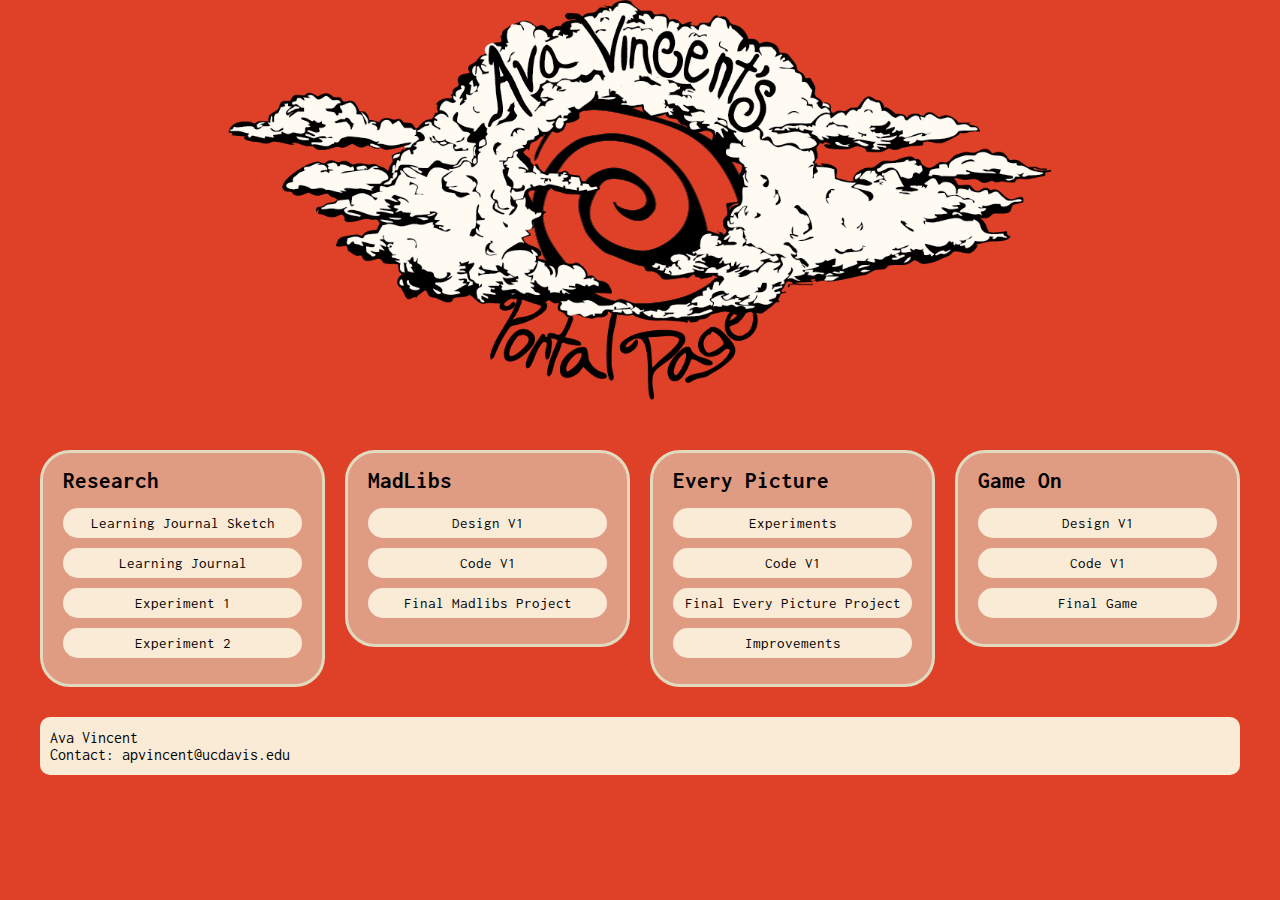
<file: index.html>
<!DOCTYPE html>
<html lang="en">
<head>
    <meta charset="UTF-8">
    <meta name="viewport" content="width=device-width, initial-scale=1.0">
    <title>Document</title>

    <link href="style.css" rel="stylesheet">

    <link rel="preconnect" href="https://fonts.googleapis.com">
    <link rel="preconnect" href="https://fonts.gstatic.com" crossorigin>
    <link href="https://fonts.googleapis.com/css2?family=Inconsolata:wght@200..900&display=swap" rel="stylesheet">

<body>
<div id="container">

    <header class="stack">
        <div class="align">
            <img class="titleswirl" src="images/portalpage_swirl.png" alt="swirl">
            <img class="title" src="images/portalpage_title.png" alt="title">
        </div>

        <div class="floatclouds">
            <img class="cloud1" src="images/portalpage_cloud1.png" alt="cloud1">
            <img class="cloud2" src="images/portalpage_cloud2.png" alt="cloud2">
        </div>
    </header>

    <main>
        <article>
            <h1>Research</h1>
            <ul>
                <li><a href="images/learningjournal_sketch.pdf">Learning Journal Sketch</a></li>
                <li><a href="journal/index.html">Learning Journal</a></li>
                <li><a href="exp/exp1.html">Experiment 1</a></li>
                <li><a href="exp/exp2.html">Experiment 2</a></li>
            </ul>
        </article>

        <article>
            <h1>MadLibs</h1>
            <ul>
                <li><a href="images/des157a_madlib.pdf">Design V1</a></li>
                <li><a href="madlibs/index.html">Code V1</a></li>
                <li><a href="madlibs/index.html">Final Madlibs Project</a></li>
            </ul>
        </article>

        <article>
            <h1>Every Picture</h1>
            <ul>
                <li><a href="everypicture/experiment/index.html">Experiments</a></li>
                <li><a href="everypicture/v1-html-css-only/index.html">Code V1</a></li>
                <li><a href="#">Final Every Picture Project</a></li>
                <li><a href="#">Improvements</a></li>
         </ul>
        </article>

        <article>
            <h1>Game On</h1>
            <ul>
                <li><a href="#">Design V1</a></li>
                <li><a href="#">Code V1</a></li>
                <li><a href="#">Final Game</a></li>
            </ul>
        </article>
    </main>

    <footer>
        <p>Ava Vincent</p>
        <p class="contact">Contact: <a href="mailto&#097;&#112;&#118;&#105;&#110;&#099;&#101;&#110;&#116;&#064;&#117;&#099;&#100;&#097;&#118;&#105;&#115;&#046;&#101;&#100;&#117;">&#097;&#112;&#118;&#105;&#110;&#099;&#101;&#110;&#116;&#064;&#117;&#099;&#100;&#097;&#118;&#105;&#115;&#046;&#101;&#100;&#117;</a>
        </p>
    </footer>

</div>
</body>
</html>
</file>
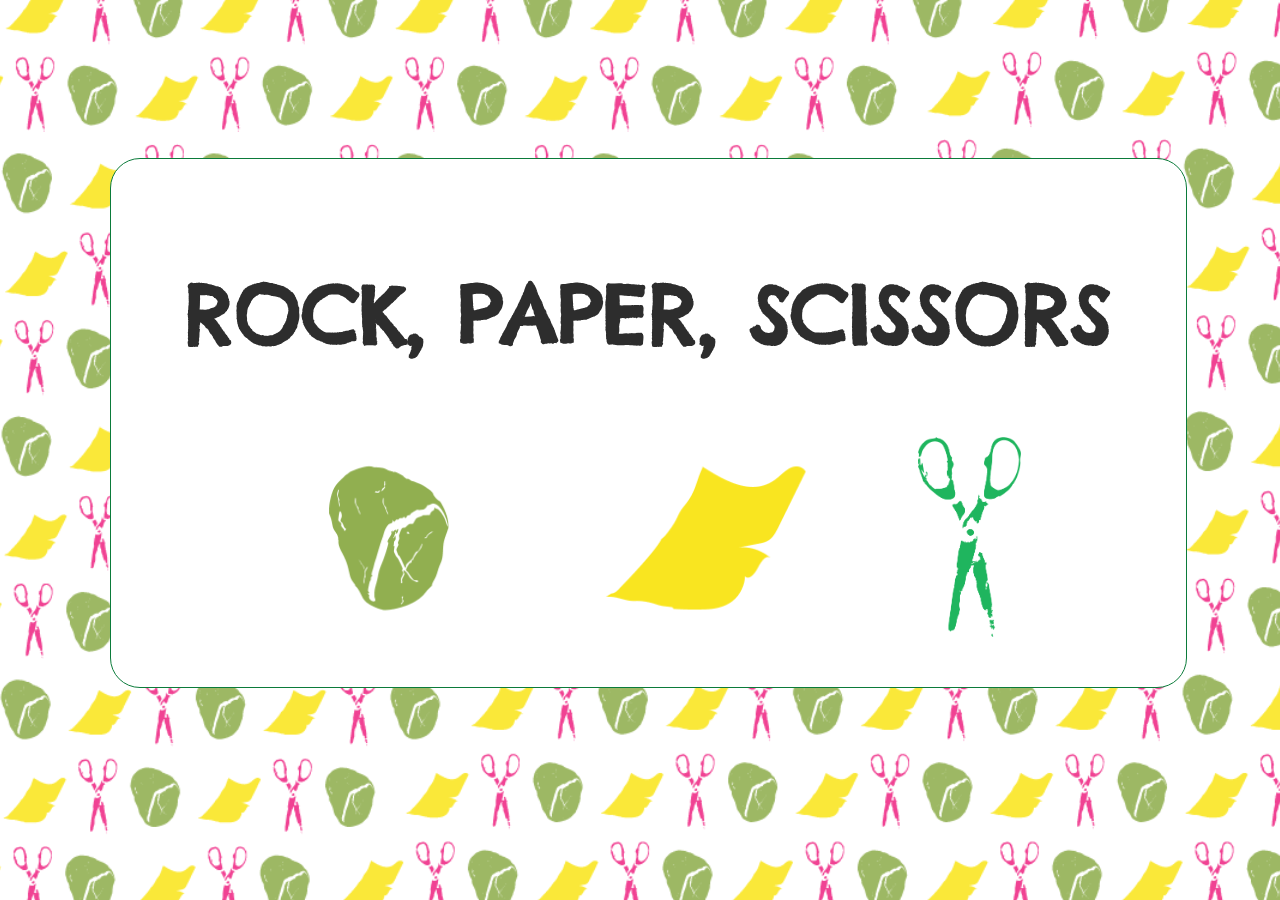
<file: game/final/index.html>
<!DOCTYPE html>
<html lang="en">
<head>
    <meta charset="UTF-8">
    <meta name="viewport" content="width=device-width, initial-scale=1.0">
    <title>Rock, Paper, Scissors</title>

     <link href="style.css" rel="stylesheet">
     <script src="script.js" defer></script>

    <link rel="preconnect" href="https://fonts.googleapis.com">
    <link rel="preconnect" href="https://fonts.gstatic.com" crossorigin>
    <link href="https://fonts.googleapis.com/css2?family=Chelsea+Market&display=swap" rel="stylesheet">

</head>
<body>
    <main>
    <div class="frontOverlay">
    <img class="frontBackground" src="images/game_background.png" alt="background">
    <!-- is there a better way to import my background image, should they move? -->
    <header>
        <h1>ROCK, PAPER, SCISSORS</h1>
    
        <div class="frontImages">
            <!-- rock paper scissor images -->
            <img id="chooseRock" src="images/game_rock.png" alt="rock">
            <img id="choosePaper" src="images/game_paper.png" alt="paper">
            <img id="chooseScissors" src="images/game_scissors.png" alt="scissors">
        </div>
    </header>
    </div>

    <div class="gamePage">
        <h1>ROCK, PAPER, SCISSORS</h1>
            <!-- see in th game of pig where they put the dice images that come up -->
             <div class="gameImages">
            <img class="rock" src="images/game_rock.png" alt="rock">
            <img class="paper" src="images/game_paper.png" alt="paper">
            <img class="scissors" src="images/game_scissors.png" alt="scissors">
            </div>

        <div class="playerContainer"> 
        <div class="playerOnePlate">
        <p class="score";> "score" </p>   
        <h3>Player 1</h3>
        </div>

        <div class="playerTwoPlate">
        <p class="score"> "score" </p>
        <h3>Player 2</h3>
        </div>
        </div>


        <p class="shootButton">SHOOT!</p>




    </div>
    </main>


    
</body>
</html>
</file>
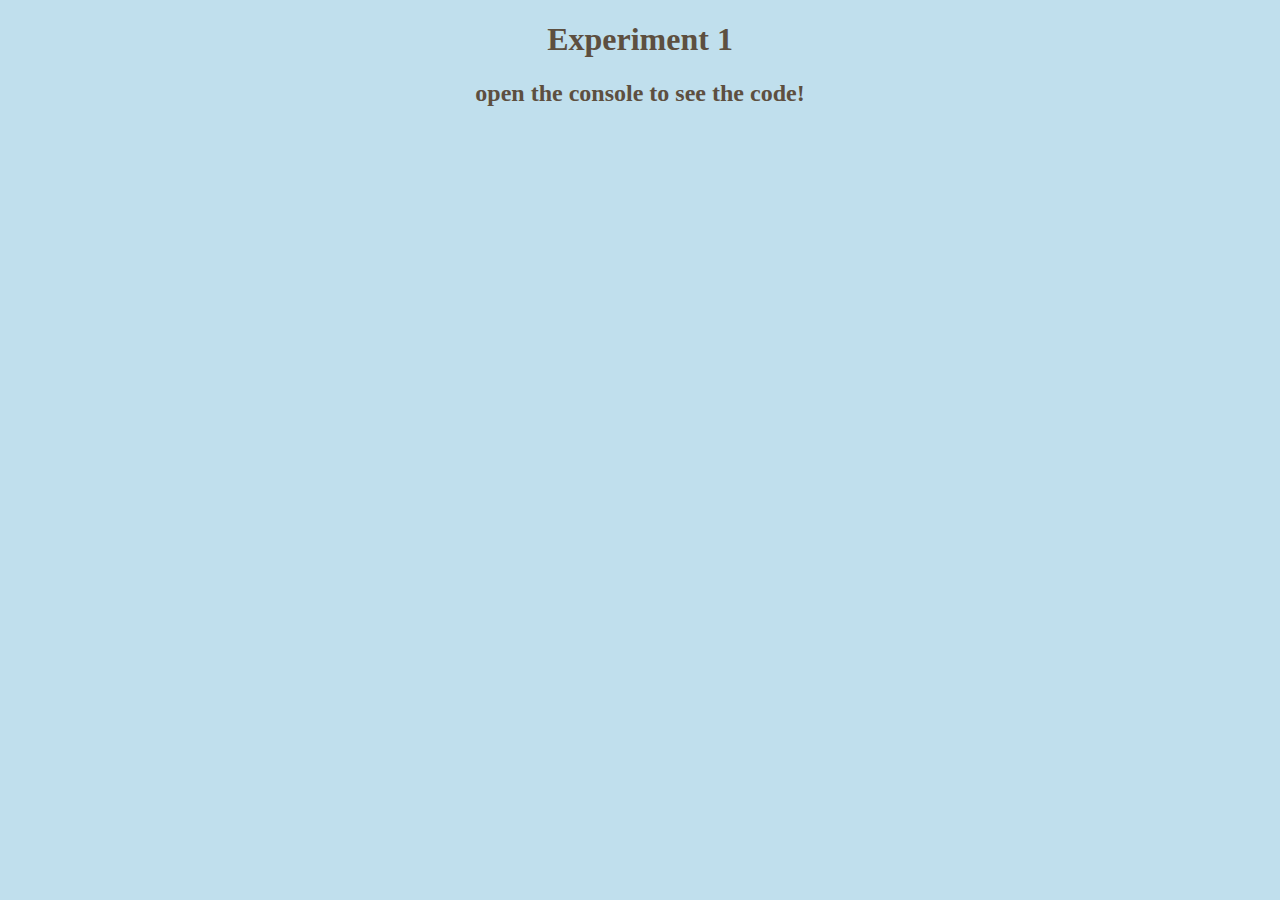
<file: exp/exp1.html>
<!DOCTYPE html>
<html lang="en">
<head>
    <meta charset="UTF-8">
    <meta name="viewport" content="width=device-width, initial-scale=1.0">
    <title>Document</title>
    <link rel="stylesheet" href="style.css">
</head>
<body>
    <h1>Experiment 1</h1>
    <h2>open the console to see the code!</h2>

    

    <script>
        // this code makes it so that when you open the console, the user sees the word "fizz" in the place where all of the numbers divisible by 3 go, and writes "buzz" in the place where each number divisible by 5 goes, and just the number (or "i") in every other spot. 
        for(var i=1; i <= 100; i++) {

        if (i % 3 == 0 ) {
            console.log(`Fizz`);
        } else if (i % 5 == 0 ) {
            console.log(`Buzz`); 
        } else {
            console.log(i);
        }
    }
    </script>

</body>
</html>
</file>
<file: style.css>
/* mobile */
h1 {
    font-family: Inconsolata; 
    color: black; 
    font-size: 23px;
}

ul li {
    font-family: Inconsolata; 
    color: black; 
    font-size: 15px;
    text-decoration: none;
    list-style-type: none;
    background-color: antiquewhite;
    margin: 10px;
    border-radius: 30px;
    /* padding: 5px; */
    text-align: center;
}

ul li a {
    text-decoration: none;
    color:black; 
    padding: 5px;
    transition: background-color 0.7s ease;
    display: block; 
    padding: 7px 0;
    color: black; 

}

ul li a:hover {
    color: white;
}

ul li:hover {
    background-color: #DE4028;
}

ul li:hover a {
    color: white;
}

ul {
    margin-left: 0px;
    padding-left: 0px;
}

footer {
    font-family: Inconsolata; 
    color: black;
    background-color: antiquewhite;
    margin: 0px;
    padding-top: 4px;
    padding-bottom: 4px; 
    padding-left: 10px; 
    min-width: 200px;
    border-radius: 10px;
    line-height: 1.2px;
    margin-bottom:0;
}

article {
    background-color: rgb(225, 218, 191,0.6); 
    border-style: solid;
    border-color: rgb(225, 218, 191);
    margin: 10px;
    padding-top: 5px; 
    padding-bottom: 10px; 
    padding: 10px;
    min-width: 200px;
    max-width: 300px;
    border-radius: 30px;
    margin: 20px auto 10px;
}

h1 {
    margin: auto; 
}

body {
    /* background-color: rgb(3, 10, 134); */
    background-color: #DE4028;
}

.stack header {
    position: relative; 
    height: 250px;
    width: 100%;
    text-align: center; 
}

.title {
    display:none;
    pointer-events: none;
    }

.titleswirl {
    margin: 0 auto;
    display: block; 
    max-height: 250px;
}

#container {
    max-width: 1200px;
    margin: auto;
}

.contact a {
    text-decoration: none;
    color:black; 
 }

/* put all desktop code */
@media only screen and (min-width: 600px) {
main {
    display: flex;  
    max-width: 1200px;
    align-items: flex-start;
    /* margin: 10px auto; */
    gap: 20px;
}

h1 {
    margin-left: 10px;
    margin-top: 5px;
}

article {
    margin: 0; 
    flex: 1; 
    max-width: 300px;
    max-height: 300px;
}

main {
    margin-bottom: 30px;
    margin-top: 450px;
    display: flex; 
    max-width: 1200px; 
    align-items: flex-start; 
    margin-left: auto;
    margin-right: auto; 
    gap: 20px; 
}

.stack header {
    height: 400px; 
    position: relative; 
    width: 100%; 
    text-align: center;
}

.title-align {
    position: relative; 
    display: inline-block; 
}

.title {
    visibility: visible;
    display: block;
        left: 50%;
        top: 0;
        transform: translateX(-50%);
        max-height: 400px;
        margin-bottom: 25px;
        position: absolute; 
        z-index: 2; 
        margin-top: 0px;
  
      }

.titleswirl {
    position: absolute;
    top: 100px;
    left: 50%;
    max-height: 400px;
    transform: translateX(-50%);  
    z-index: 1;  
 
}

.titleswirl:hover {
    animation: spin 2s linear infinite; 
}

}

/* floating clouds  */
.floatclouds img {
    position: absolute; 
    /* top: 50px; */
    left: -200px;
    max-width: 200px; 
    z-index:3; 
}

.cloud1 {
    animation: float1 25s linear infinite; 
    animation-delay: 7s;
    top: 300px;
}

.cloud2 {
    top: 100px;
    animation: float2 24s linear infinite; 
    animation-delay: 1s; 
}

/* keyframes for animations */
@keyframes spin {
    from {
        transform: translateX(-50%) rotate(0deg);
    }
    to {
        transform: translateX(-50%) rotate(360deg);
    }
}

@keyframes float1 { 
   0% {
    left: -200px;
   }
   100% {
    left: 120%; 
   }
}

@keyframes float2 { 
   0% {
    left: -200px;
   }
   100% {
    left: 120%; 
   }
}
</file>
<file: game/final/style.css>
/* front overlay */

/* switching on and off  */

.frontOverlay {
    display: block; 
    position: fixed; 
    width: 100%; 
    z-index: 10;
} 


/* display none turns off game page */
.gamePage {
    display: none; 
}



header {
    display: block; 
    background-color: white;
    margin: 20px;
    border: solid rgb(11, 123, 58) 1px;
    border-radius: 30px;
    justify-content: center;
    max-width: 975px;
    margin: auto;
    z-index: 2;
    position: relative;
    padding: 50px;
    margin-top: 150px;
}


.frontBackground {
    position: fixed;
    top: 0;
    left: 0;
    width: 100vw;
    height: 100vh;
    object-fit: cover;
    z-index: -1;
    opacity: .8;
} 
.frontImages img {
    max-height: 200px;
}

.frontImages {
    display: flex; 
    gap: 90px;
    justify-content: center;
    opacity: 0.9;
}

.gameImages img{
    max-height: 300px;
    z-index: 1;
}


/* type */

 h1 {
    font-family: Chelsea Market;
    color: rgb(45, 45, 45);
    font-size: 80px;
    text-align: center;
    padding-bottom: 20px;
}

h2 {
    font-family: Chelsea Market;
    color: green;
    font-size: 20px;
    display: block; 
    border: solid black 2px; 
    text-align: center;
    justify-content: center;
    max-width: 200px;
} 

/* game page  */

.playerContainer {
    display: flex; 
    justify-content: space-between;
    align-items: center;
    height: 50vh;
    max-width: 975; 
    margin: auto; 
    padding: 0 50px;
}
/* .gameImages img{
    display: none; 
    max-height: 100px;
} */

/* rock, paper, s */

h3 {
    font-family: Chelsea Market;
    color: rgb(45, 45, 45);
    font-size: 30px;
    text-align: center;
    
}
.score {
    font-family: Chelsea Market;
    color: rgb(45, 45, 45);
    font-size: 30px;
    text-align: center;
}
.playerOnePlate {
    display: block; 
    border-radius: 30px;
    border: solid black 1px;
    max-width: 200px;
    padding: 20px;
}

.playerTwoPlate {
    display: block; 
    border-radius: 30px;
    border: solid black 1px;
    max-width: 200px;
    padding: 20px;
}

#shootButton {
    font-family: Chelsea Market;
    background-color: rgb(243, 238, 231);
    border-radius: 30px;
    color: green;
    font-size: 40px;
    display: block; 
    border: solid green 2px; 
    text-align: center;
    margin: auto;
    max-width: 200px;
}
</file>
<file: exp/style.css>
body {
    background-color: rgb(192, 223, 237);
}

h1,h2 {
    color: rgb(93, 79, 64);
    text-align: center;
    font-family: 'Times New Roman', Times, serif;
}
</file>
